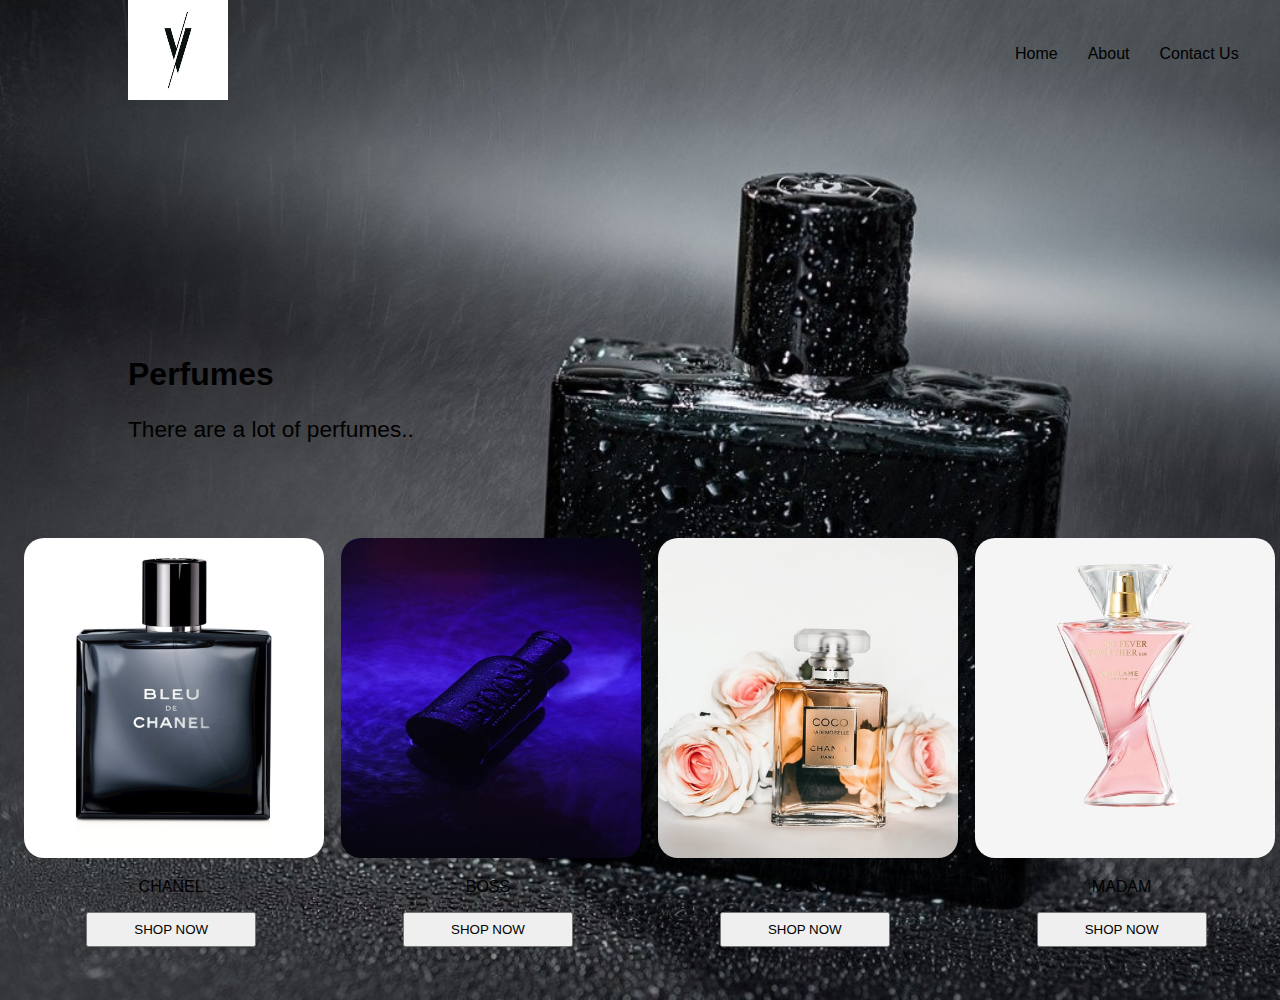
<file: Projekti FINAL - ICT/html/index.html>
<!DOCTYPE html>
<html lang="en">
<head>
    <meta charset="UTF-8">
    <meta http-equiv="X-UA-Compatible" content="IE=edge">
    <meta name="viewport" content="width=device-width, initial-scale=1.0">
    <meta name="author" content="Vlora Dili">
    <meta name="keywords" content="html, css, js, bootstrap">
    <meta name="description" content="Project about perfumes for women and men...">
    <title>Projekti FINAL </title>
    <link
    href="https://cdn.jsdelivr.net/npm/bootstrap@5.0.2/dist/css/bootstrap.min.css"
    rel="stylesheet"
    integrity="sha384-EVSTQN3/azprG1Anm3QDgpJLIm9Nao0Yz1ztcQTwFspd3yD65VohhpuuCOmLASjC"
    crossorigin="anonymous"
  />
  <script
    src="https://cdn.jsdelivr.net/npm/bootstrap@5.0.2/dist/js/bootstrap.bundle.min.js"
    integrity="sha384-MrcW6ZMFYlzcLA8Nl+NtUVF0sA7MsXsP1UyJoMp4YLEuNSfAP+JcXn/tWtIaxVXM"
    crossorigin="anonymous"
  ></script>
    <link rel="stylesheet" href="../css/app.css">
</head>
<body>
      <div class="container">
        <div class="header-div">
            <div class="header1">
            <div class="img-div">
                <img src="../assets/V-logo.jpg" alt="Logo" width="100" height="100">
            </div>
            <div class="list-div">
                <ul class="nav-list">
                    <li><a href="../html/index.html">Home</a></li>
                    <li><a href="../html/about.html">About</a></li>
                    <li><a href="../html/login.html">Contact Us</a></li>
                </ul>
            </div>
        </div>
            <div class="text-div">
            <h1>Perfumes</h1>
            <p>There are a lot of perfumes..</p>
        </div>
        </div>

        <div class="content col-12 col-s-12">
            <div class="antari-div">
                <img src="../assets/photo1.jpg" alt="">
                <p>CHANEL</p>
                <button class="button2">SHOP NOW</button>
            </div>
            <div class="antari-div">
                <img src="../assets/photo2.jpg" alt="">
                <p>BOSS</p>
                <button class="button2">SHOP NOW</button>
            </div>
            <div class="antari-div">
                <img src="../assets/photo3.jpg" alt="">
                <p>COCO</p>
                <button class="button2">SHOP NOW</button>
            </div>
            <div class="antari-div">
                <img src="../assets/photo4.Jpeg" alt="">
                <p>MADAM</p>
                <button class="button2">SHOP NOW</button>
            </div>
        </div>
      </div>
    
</body>
</html>
</file>
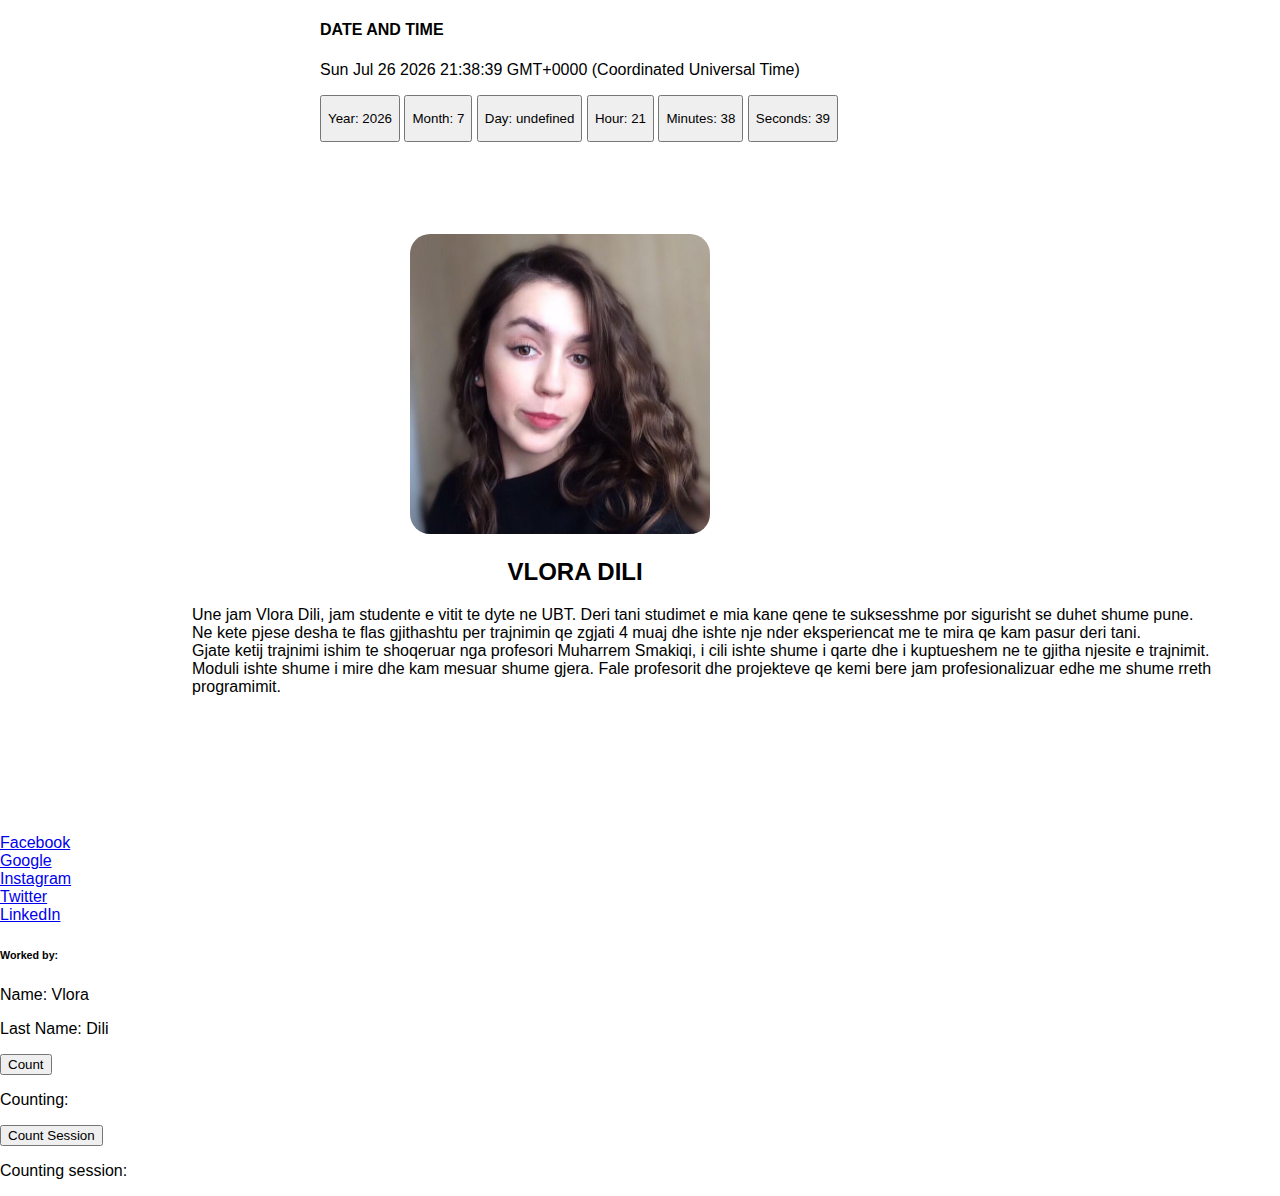
<file: Projekti FINAL - ICT/html/about.html>
<!DOCTYPE html>
<html lang="en">
<head>
    <meta charset="UTF-8">
    <meta http-equiv="X-UA-Compatible" content="IE=edge">
    <meta name="viewport" content="width=device-width, initial-scale=1.0">
    <meta name="author" content="Vlora Dili">
    <meta name="keywords" content="html, css, js, bootstrap">
    <meta name="description" content="Project about perfumes for women and men...">
    <title>About</title>
    <link
    href="https://cdn.jsdelivr.net/npm/bootstrap@5.0.2/dist/css/bootstrap.min.css"
    rel="stylesheet"
    integrity="sha384-EVSTQN3/azprG1Anm3QDgpJLIm9Nao0Yz1ztcQTwFspd3yD65VohhpuuCOmLASjC"
    crossorigin="anonymous"
  />
  <script
    src="https://cdn.jsdelivr.net/npm/bootstrap@5.0.2/dist/js/bootstrap.bundle.min.js"
    integrity="sha384-MrcW6ZMFYlzcLA8Nl+NtUVF0sA7MsXsP1UyJoMp4YLEuNSfAP+JcXn/tWtIaxVXM"
    crossorigin="anonymous"
  ></script>
    <link rel="stylesheet" href="../css/app1.css">
</head>
<body>
     <!-- <div class="container"> -->
        <div class="about" style="display: block;">
            <div class="col-4" style="margin-left: 25%;">
                <h4>DATE AND TIME</h4>
                <p id="time"></p>
            </div>
            <div class="col-4 koha" style="margin-left: 25%; display: inline;">
                <button class="btn btn-dark">
                <p>Year: <span id="year"></span></p></button>
                <button class="btn btn-dark pt-2">
                <p>Month: <span id="month"></span></p></button>
                <button class="btn btn-dark pt-2">
                <p>Day: <span id="day"></span></p></button>
                <button class="btn btn-dark pt-2">
                <p>Hour: <span id="hour"></span></p></button>
                <button class="btn btn-dark pt-2">
                <p>Minutes: <span id="minutes"></span></p></button>
                <button class="btn btn-dark pt-2">
                <p>Seconds: <span id="seconds"></span></p></button>
            </div>
        </div>

        <div class="profile">
            <div class="myProfile">
                <img class="profileFoto" src="../assets/vlora.jpg" alt="">
                <h2>VLORA DILI</h2>
                <p>Une jam Vlora Dili, jam studente e vitit te dyte ne UBT. Deri tani studimet e mia kane qene te suksesshme por sigurisht se duhet shume pune. <br>
                Ne kete pjese desha te flas gjithashtu per trajnimin qe zgjati 4 muaj dhe ishte nje nder eksperiencat me te mira qe kam pasur deri tani. <br>
                Gjate ketij trajnimi ishim te shoqeruar nga profesori Muharrem Smakiqi, i cili ishte shume i qarte dhe i kuptueshem ne te gjitha njesite e trajnimit. <br>
                Moduli ishte shume i mire dhe kam mesuar shume gjera. Fale profesorit dhe projekteve qe kemi bere jam profesionalizuar edhe me shume rreth programimit. </p>
            </div>
        </div>

        <div class="kolonat">
            <div class="row">
                <div class="bg-dark col-sm-12 col-md-6 col-lg-8">
                     <a class="link-light" href="https://www.facebook.com">Facebook</a>
                </div>
                <div class="bg-success col-sm-12 col-md-6 col-lg-4">
                  <a class="link-light" href="https://www.google.com">Google</a>
            </div>
            <div class="bg-success col-sm-12 col-md-6 col-lg-4">
              <a class="link-light" href="https://www.instagram.com">Instagram</a>
           </div>
           <div class="bg-dark text-white col-sm-12 col-md-6 col-lg-8">
              <a class="link-light" href="https://www.twitter.com">Twitter</a>
          </div>
          <div class="bg-danger col-sm-12 d-none d-lg-block">
          <a class="link-light" href="https://www.linkedin.com">LinkedIn</a>
          </div>
  
            </div>
  
        </div>

        <div class="local my-5">
            <div class="col-8">
                <h6>Worked by:</h6>
                <p> Name: <span id="StorageName" class="badge bg-dark"></span> </p>
                <p> Last Name: <span id="StorageLastName" class="badge bg-dark"></span> </p>
                 
                <script>
                    localStorage.name = "Vlora";
                    localStorage.LastName = "Dili";

                    document.getElementById("StorageName").innerHTML = localStorage.name;
                    document.getElementById("StorageLastName").innerHTML = localStorage.LastName;

                </script>
            </div>
        </div>
        <div class="counter">
            <div class="col-8 my-1">
                <button class="btn btn-dark" onclick="clickCounter()">Count</button>
                <p> Counting: <span id="count" class="badge bg-dark"></span> </p>
                <script>
                    function clickCounter(){
                        if(typeof Storage !== "undefined"){
                            if(localStorage.counter){
                                localStorage.counter = Number(localStorage.counter)+1;
                            }else {
                                localStorage.counter =1;
                            }
                            document.getElementById("count").innerHTML= "Keni klikuar " + localStorage.counter  +  "here";
                        } else {
                            document.getElementById("count").innerHTML = "Browseri nuk supporton storage-in";
                        }
                    }
                </script>
            </div>
        </div>
        <div class="session">
            <div class="col-8 my-1">
                <button class="btn btn-dark" onclick="clickSession()">Count Session</button>
                <p> Counting session: <span id="countSession" class="badge bg-dark"></span> </p>
                <script>
                    function clickSession(){
                        if(typeof Storage !== "undefined"){
                            if(sessionStorage.counterSession){
                                sessionStorage.counterSession= Number(sessionStorage.counterSession) + 1;
                            }else {
                                sessionStorage.counterSession = 1;
                            }
                            document.getElementById("countSession").innerHTML = "Ju keni klikuar" + sessionStorage.counterSession + "here";
                        }else{
                            document.getElementById("countSession").innerHTML = "Browseri nuk suporton storage-in";
                        }
                    }
                </script>
            </div>
        </div>
     <!-- </div>  -->
    <script src="../js/script.js"></script>
</body>
</html>
</file>
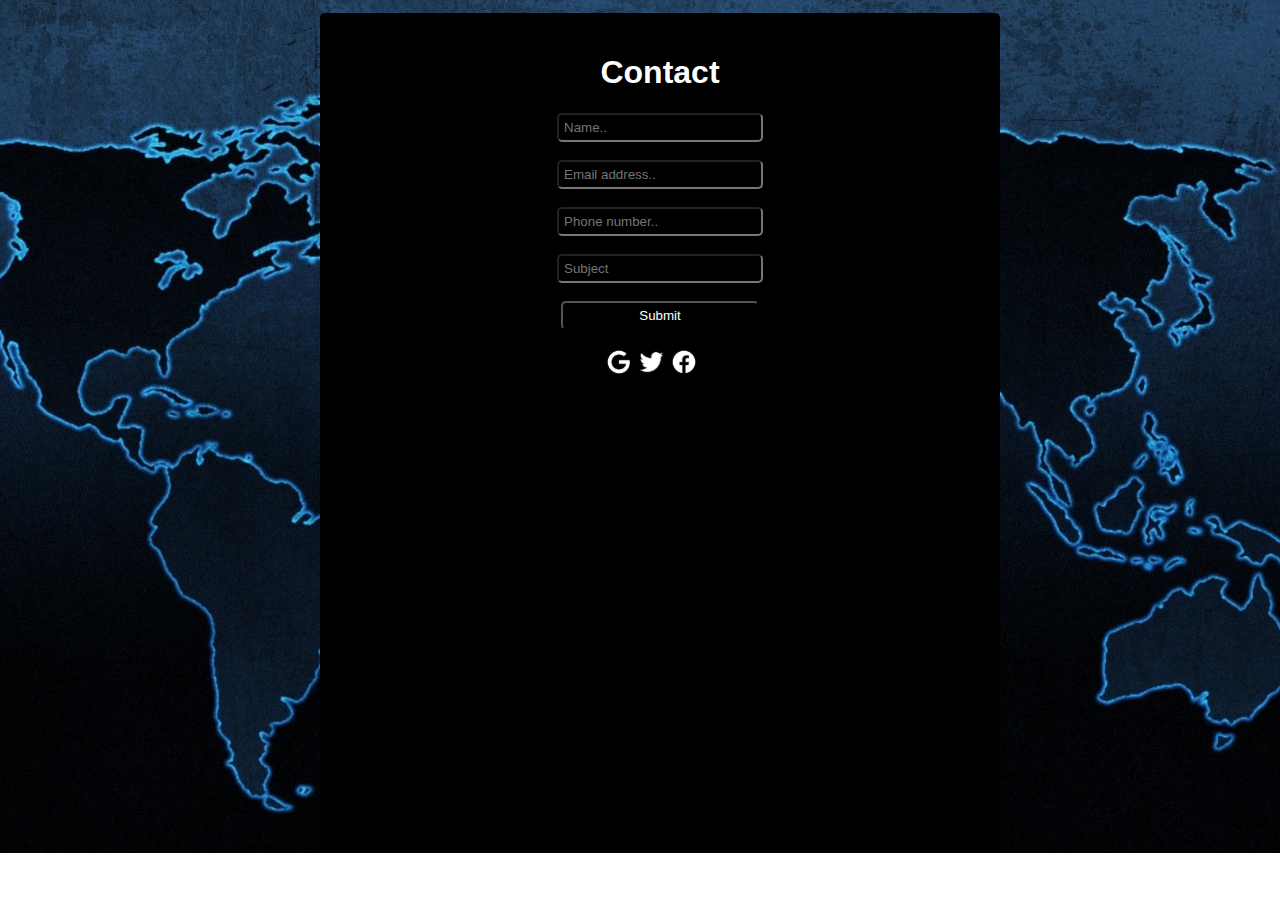
<file: Projekti FINAL - ICT/html/login.html>
<!DOCTYPE html>
<html lang="en">
<head>
    <meta charset="UTF-8">
    <meta http-equiv="X-UA-Compatible" content="IE=edge">
    <meta name="viewport" content="width=device-width, initial-scale=1.0">
    <title>Document</title><meta name="author" content="Vlora Dili">
    <meta name="keywords" content="html, css, js, bootstrap">
    <meta name="description" content="Project about perfumes for women and men...">
    <title>Log IN </title>
    <link
    href="https://cdn.jsdelivr.net/npm/bootstrap@5.0.2/dist/css/bootstrap.min.css"
    rel="stylesheet"
    integrity="sha384-EVSTQN3/azprG1Anm3QDgpJLIm9Nao0Yz1ztcQTwFspd3yD65VohhpuuCOmLASjC"
    crossorigin="anonymous"
  />
  <script
    src="https://cdn.jsdelivr.net/npm/bootstrap@5.0.2/dist/js/bootstrap.bundle.min.js"
    integrity="sha384-MrcW6ZMFYlzcLA8Nl+NtUVF0sA7MsXsP1UyJoMp4YLEuNSfAP+JcXn/tWtIaxVXM"
    crossorigin="anonymous"
  ></script>
  <link rel="stylesheet" href="../css/login.css">
</head>
<body>
    <div class="contact">
        <h1>Contact</h1>
        <form action="">
        <input type="text" name="emri" id="emri"  placeholder="Name..">  <br><br>
        <input type="email" name="email" id="email" placeholder="Email address.."><br><br>
        <input type="phone" name="phone" id="phone" placeholder="Phone number.."><br><br>
        <input type="text" name="subject" id="subject" placeholder="Subject"> <br><br>
         <input type="submit" name="submit" id="submit" placeholder="Submit"> <br> <br>
         

         <div class="svg">
            <a href="https://www.google.com"><img class="google" src="../assets/Google (1).svg"></a>
            <a href="https://www.twitter.com"><img class="twitter" src="../assets/Twitter (1).svg"></a>
            <a href="https://www.facebook.com"><img class="facebook" src="../assets/Facebook (1).svg"></a>
        </div> <br> <br> <br>


         <iframe class="iframe"
         src="https://www.google.com/maps/embed?pb=!1m14!1m12!1m3!1d3587.202434692164!2d21.158462625924805!3d42.662586007336024!2m3!1f0!2f0!3f0!3m2!1i1024!2i768!4f13.1!5e1!3m2!1sen!2s!4v1635618617685!5m2!1sen!2s"
         width="400px"
         height="300"
         style="border: 0; margin: auto 0; display: block; border: 0; text-align: center; margin-left: 23%; margin-top:0%;"
         allowfullscreen=""
         loading="lazy"
         ></iframe>

        </form>

    </div>
</body>
</html>
</file>
<file: Projekti FINAL - ICT/css/app.css>
body{
    padding: 0;
    margin: 0;
    font-family: 'Gill Sans', 'Gill Sans MT', Calibri, 'Trebuchet MS', sans-serif;
    color: black;
    background-image: url(../assets/perfumeeee.jpg);
    background-position: center;
    background-repeat: no-repeat;
    background-size: cover;
}    
.container{
    height: 1000px;
}
.header-div{
    width: 100%;
    height: 500px;
}
.header1{
    height: 100px;
    display: flex;
}
.nav-list{
    display: flex;
    list-style-type: none;
    padding-top: 5%;
}
.img-div{
    position: absolute;
    left: 10%;
}
.list-div{
    position: absolute;
    left: 75%;
}
.nav-list a{
    display: block;
    padding: 14px 15px;
    text-decoration: none;
    color: black;
}
.nav-list li a:hover{
    color: darkgray;
    border-bottom: 1px solid darkgrey;
    cursor: pointer;
}
.text-div{
    margin-top: 20%;
    margin-left: 10%;
}
.text-div p{
    font-size: 17pt;
}

.content{
    margin-top: 3%;
    margin-left: 1%;
    height: 450px;
}
.antari-div{
    width: 25%;
    float: left;
    text-align: center;
}
.antari-div img{
    width: 300px;
    height: 320px;
    border-radius: 20px;
    margin-left: 2%;
}
.button2{
    width: 170px;
    padding: 8px;
}
.button2:hover{
    background-color: burlywood;
}

@media screen and (max-width: 600px) {
    body{
       
       background-image: url(../assets/perfumeeee.jpg);
     }
     .antari-div{
         width: 100%;
         display: block;
         flex-direction: column;
     }
}

@media screen and (max-width: 800px){
    body{
        background-image: url(../assets/perfumeeee.jpg);
      }
      .antari-div{
          width: 100%;
          display: block;
          flex-direction: column;
      }
 
}

@media screen and (max-width: 1200px) {
    body{
        background-image: url(../assets/perfumeeee.jpg);
      }
      .antari-div{
          width: 100%;
          display: block;
          flex-direction: column;
      }
}
</file>
<file: Projekti FINAL - ICT/css/app1.css>
body{
    padding: 0;
    margin: 0;
    font-family: 'Gill Sans', 'Gill Sans MT', Calibri, 'Trebuchet MS', sans-serif;
    color: black;
}
.about{
    width: 100%;
    height: 200px;
}
.profile{
    height: 600px;
    margin-top: 1%;
    margin-left: 15%;
}
.profileFoto{
    width: 300px;
    height: 300px;
    margin-left: 20%;
    border-radius: 20px;
}
h2{
    margin-left: 29%;
}
@media screen and (max-width: 400px) {
     .btn{
        width: 40%;
        margin-left: 30%;
        display: block;
        flex-direction: column;
    } 
      .profileFoto{
        margin-top: 110%;
    }
    .kolonat{
        margin-top: 500px;
    }  
}
 @media screen and (max-width: 600px) {
    .btn{
        width: 40%;
        margin-left: 30%;
        display: block;
        flex-direction: column;
    } 
}
@media screen and (max-width: 800px) {
    .btn{
        width: 40%;
        margin-left: 30%;
        display: block;
        flex-direction: column;
    }
     .profileFoto{
        margin-top: 105%;
    }
    .kolonat{
        margin-top: 105%;
    } 
}
</file>
<file: Projekti FINAL - ICT/css/login.css>
body{
    padding: 0;
    margin: 0;
    font-family: 'Gill Sans', 'Gill Sans MT', Calibri, 'Trebuchet MS', sans-serif;
    color: black;
    background-image: url(../assets/world.jpg);
    background-position: center;
    background-repeat: no-repeat;
    background-size: cover;
}
.contact{
    width: 50%;
    height: 800px;
    border-radius: 5px;
    padding: 20px;
    background-color: black;
    margin-left: 25%;
    margin-top: 1%;
    margin-right: 25%;
    text-align: center;
    margin-bottom: 0%;
}
input[type=text], input[type=email], input[type=phone]{
    width: 30%;
    padding: 5px;
    border-radius: 5px;
    background-color: black;
    color: white;
}
input[type=submit]{
    width: 31%;
    padding: 5px;
    background-color: black;
    border-radius: 5px;
    color: white;
    cursor: pointer;
}
input[type=submit] :hover{
    background-color: dimgray;
}
h1{
    color: white;
}
.svg{
    position: absolute;
    left: 40%;
}
.google{
    max-width: 10%;
    border-radius: 30px;
}
.facebook{
    max-width: 10%;
}
.twitter{
    max-width: 10%;
}
@media screen and (max-width: 600px) {
    body{
        background-image: url(../assets/world.jpg);
      }
      .iframe{
          width:100px;
      }
      .svg{
          margin-left: 10%;
      }
}
@media screen and (max-width: 800px) {
    body{
        background-image: url(../assets/world.jpg);
      }
       .contact{
          width: 100%;
      } 
      .iframe{
          width:200px;
      }
      #emri #email #phone #submit #subject{
          width: 40%;
      }
}
@media screen and (max-width: 1200px) {
    body{
        background-image: url(../assets/world.jpg);
      }
      
      .iframe{
          width:300px;
      }
}
</file>
